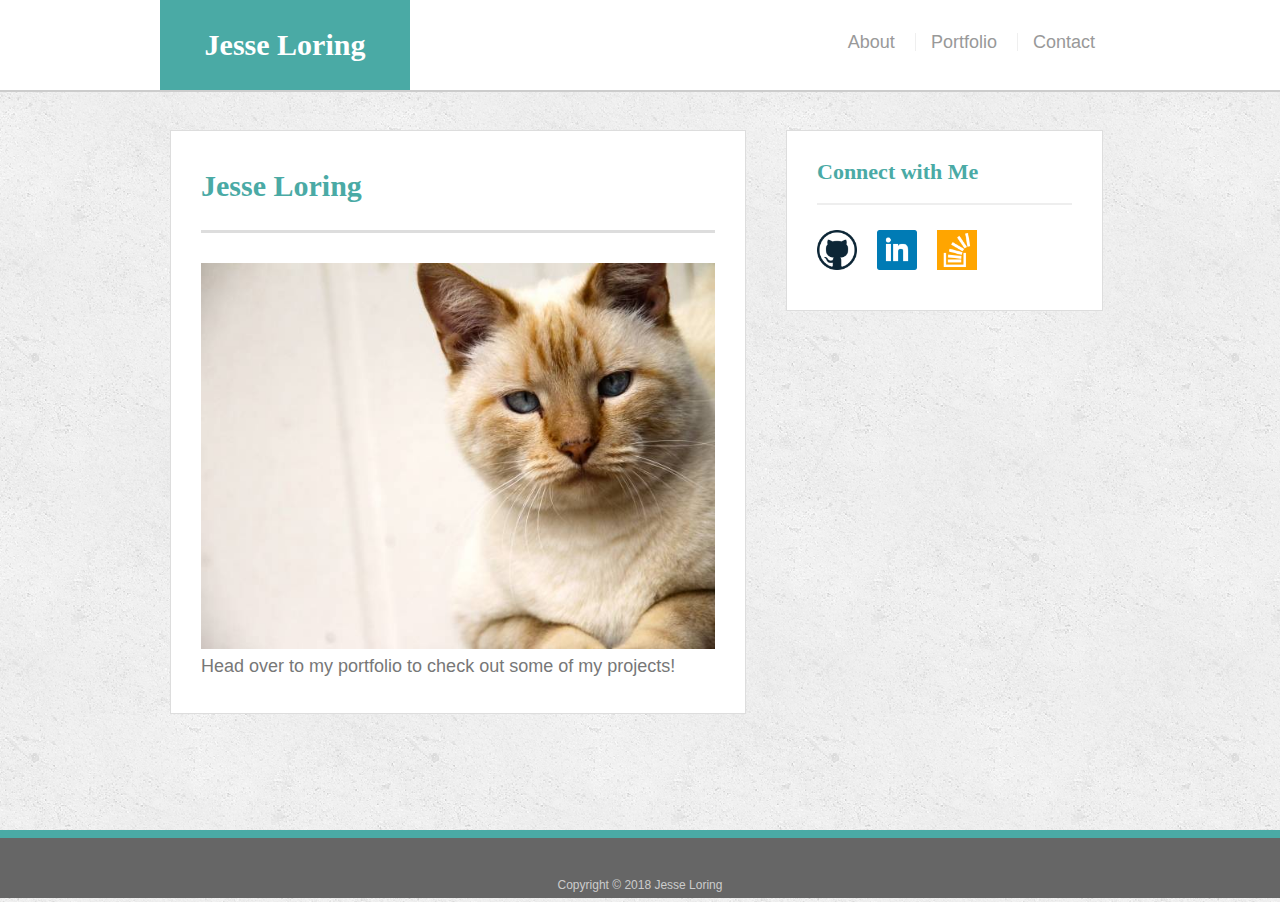
<file: index.html>
<!doctype html>
<html lang="en-us">

<head>
  <meta charset="UTF-8">
  <meta name="viewport" content="width=device-width, initial-scale=1.0">
  <title>About | Your Name</title>
  <link rel="stylesheet" type="text/css" href="assets/css/reset.css">
  <link rel="stylesheet" type="text/css" href="assets/css/style.css">
</head>

<body>

  <header id="masthead">
    <div class="container">
      <a href="index.html" id="logo">Jesse Loring</a>
      <nav>
        <a href="index.html">About</a>
        <a href="portfolio.html">Portfolio</a>
        <a href="contact.html">Contact</a>
      </nav>
    </div>
  </header>

  <div id="main-container" class="container">
    <section class="main-section">
      <h1>Jesse Loring</h1>

      <img src="assets/images/cat.jpg" class="auth-image" alt="Your Name" class="img-responsive">

      <p>Head over to my portfolio to check out some of my projects!</p>

    </section>
    <section class="connect-section">
      <h3>Connect with Me</h3>

          <a href="https://github.com/jloring95" target="_blank">
            <img src="assets/images/githublogo.png" alt="GitHub Logo" class="logo-image">
          </a>
  
          <a href="https://www.linkedin.com/in/jesse-loring-a75358136/" target="_blank">
            <img src="assets/images/linkedinlogo.png" alt="Linkedin Logo" class="logo-image">
          </a>

        <a href="https://stackoverflow.com/users/9451738/jloring" target="_blank">
          <img src="assets/images/stackoverflowlogo.png" alt="Stackoverflow Logo" class="logo-image">  
        </a>

    </section>

  </div>

  <footer>
    <div class="container">
      Copyright &copy; 2018 Jesse Loring
    </div>
  </footer>
</body>

</html>
</file>
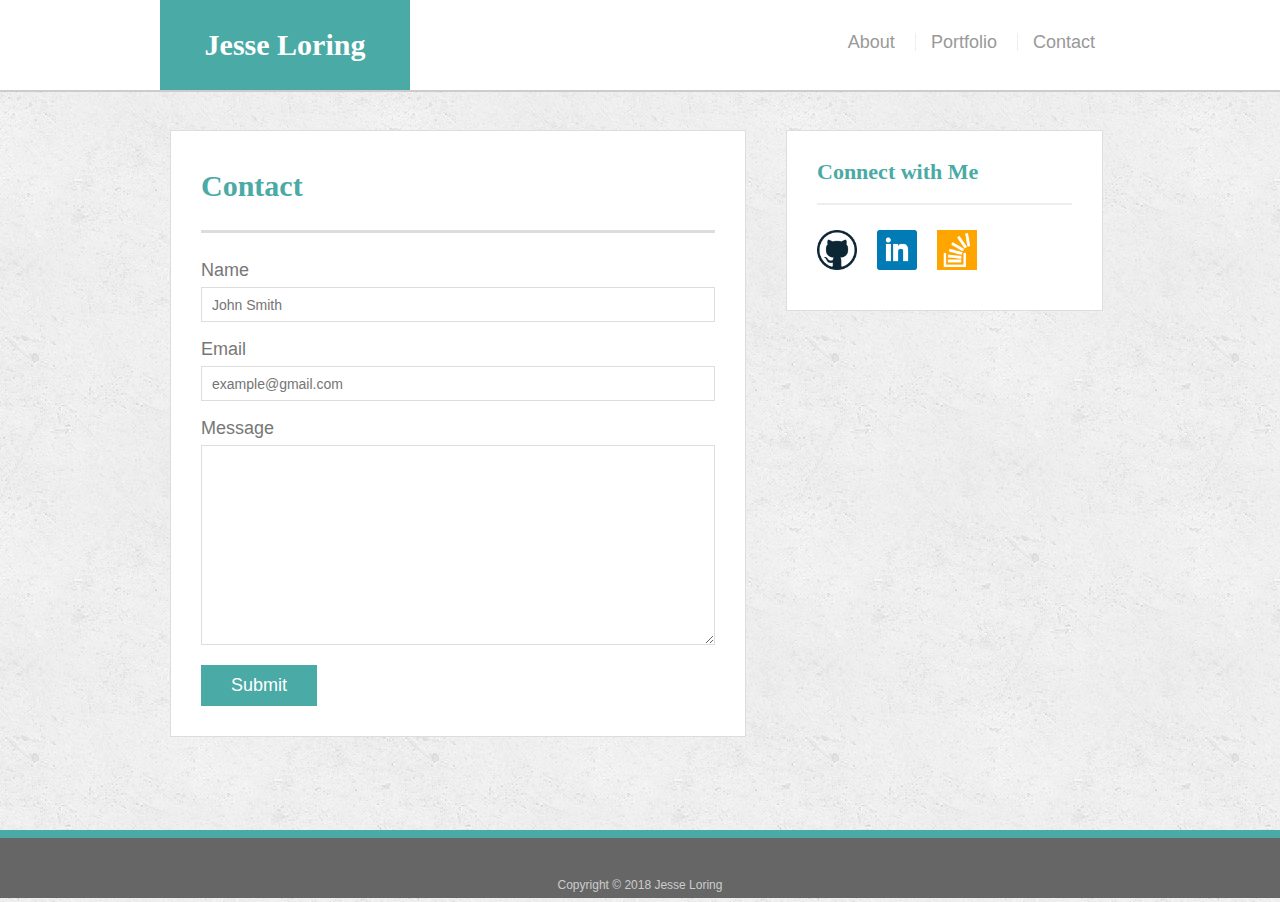
<file: contact.html>
<!doctype html>
<html lang="en-us">

<head>
  <meta charset="UTF-8">
  <meta name="viewport" content="width=device-width, initial-scale=1.0">
  <title>Contact | Your Name</title>
  <link rel="stylesheet" type="text/css" href="assets/css/reset.css">
  <link rel="stylesheet" type="text/css" href="assets/css/style.css">
</head>

<body>

  <header id="masthead">
    <div class="container">
      <a href="index.html" id="logo">Jesse Loring</a>
      <nav>
        <a href="index.html">About</a>
        <a href="portfolio.html">Portfolio</a>
        <a href="contact.html">Contact</a>
      </nav>
    </div>
  </header>

  <div id="main-container" class="container">
    <section class="main-section">
      <h1>Contact</h1>

      <form id="contact-form">
        <ul>
          <li>
            <label for="name">Name</label>
            <input type="text" id="name" name="name" placeholder="John Smith" required="required">
          </li>
          <li>
            <label for="email">Email</label>
            <input type="email" id="email" name="email" placeholder="example@gmail.com" required="required">
          </li>
          <li>
            <label for="message">Message</label>
            <textarea id="message" name="message" required="required"></textarea>
          </li>
        </ul>
        <input type="submit">
      </form>

    </section>

    <section class="connect-section">
        <h3>Connect with Me</h3>
  
            <a href="https://github.com/" target="_blank">
              <img src="assets/images/githublogo.png" alt="GitHub Logo" class="logo-image">
            </a>
    
            <a href="https://www.linkedin.com/" target="_blank">
              <img src="assets/images/linkedinlogo.png" alt="Linkedin Logo" class="logo-image">
            </a>
  
          <a href="https://stackoverflow.com/" target="_blank">
            <img src="assets/images/stackoverflowlogo.png" alt="Stackoverflow Logo" class="logo-image">  
          </a>
  
      </section>

  </div>

  <footer>
    <div class="container">
      Copyright &copy; 2018 Jesse Loring
    </div>
  </footer>
</body>

</html>
</file>
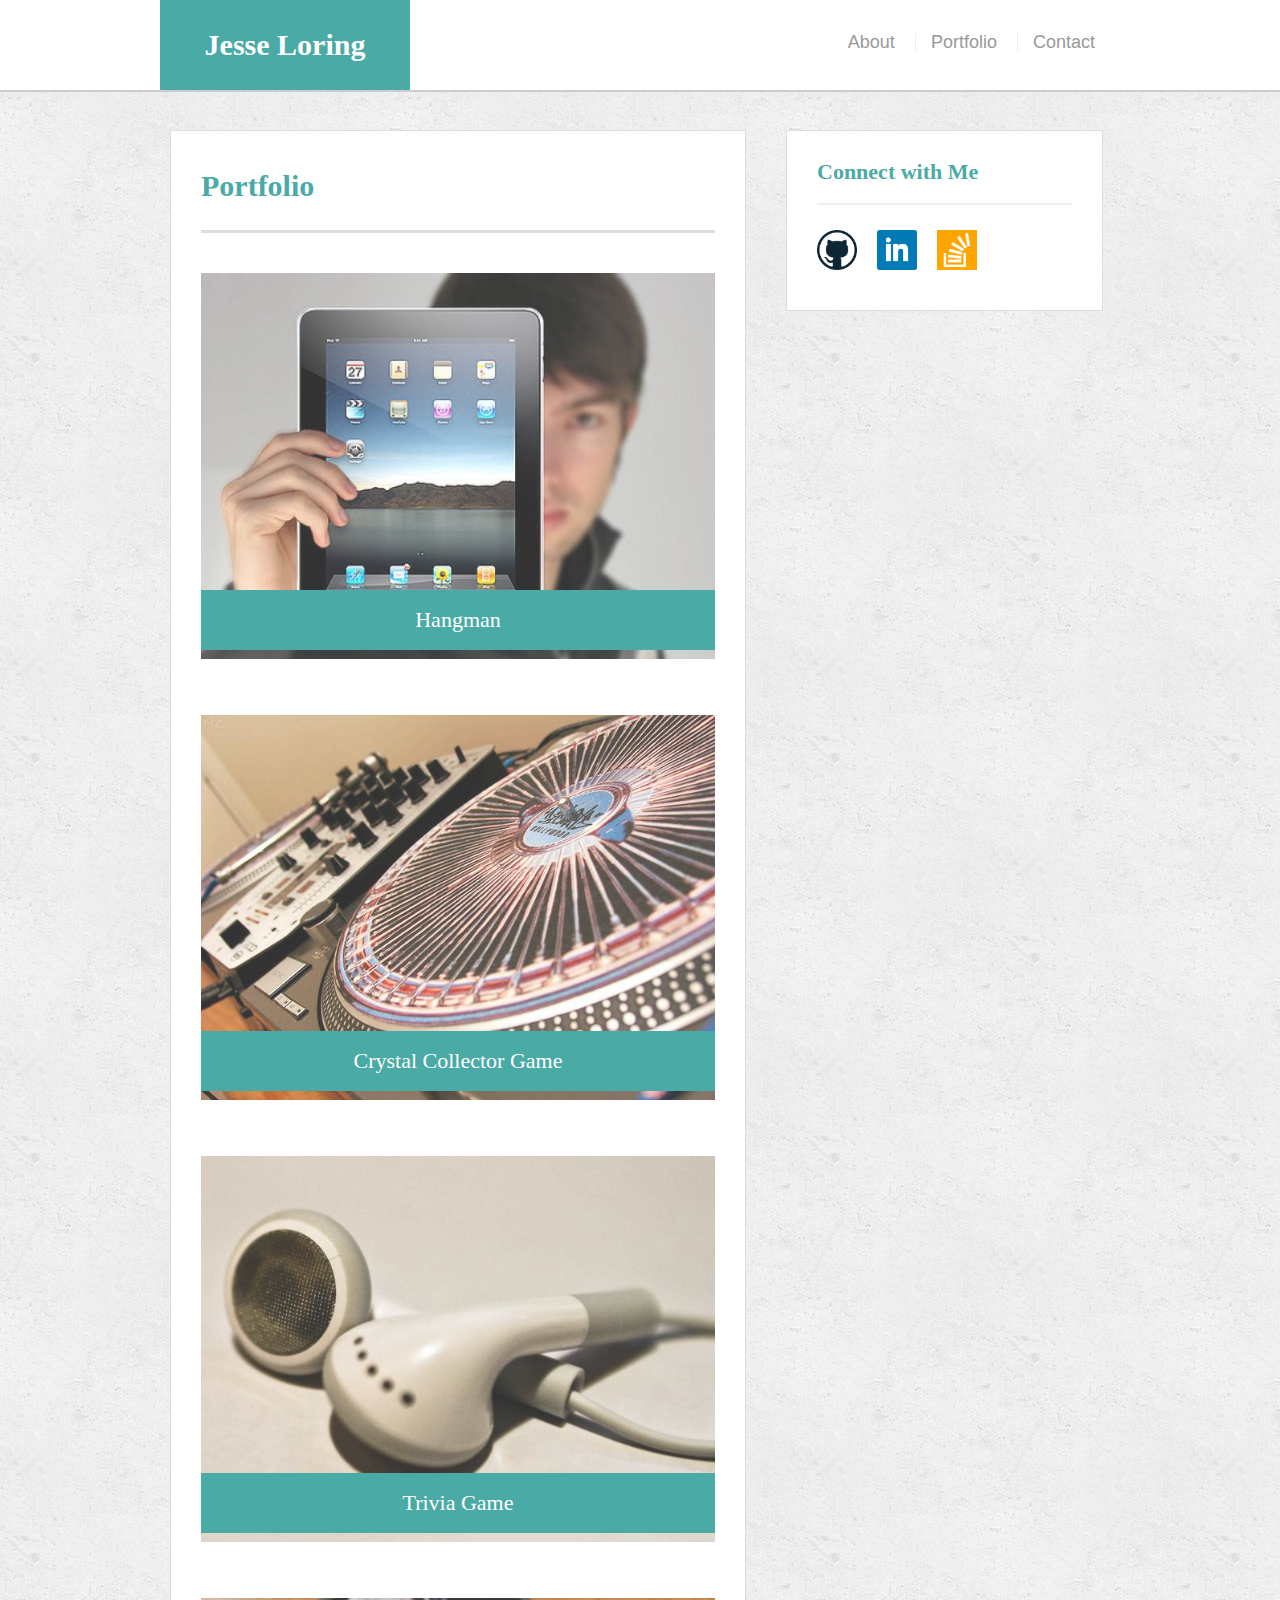
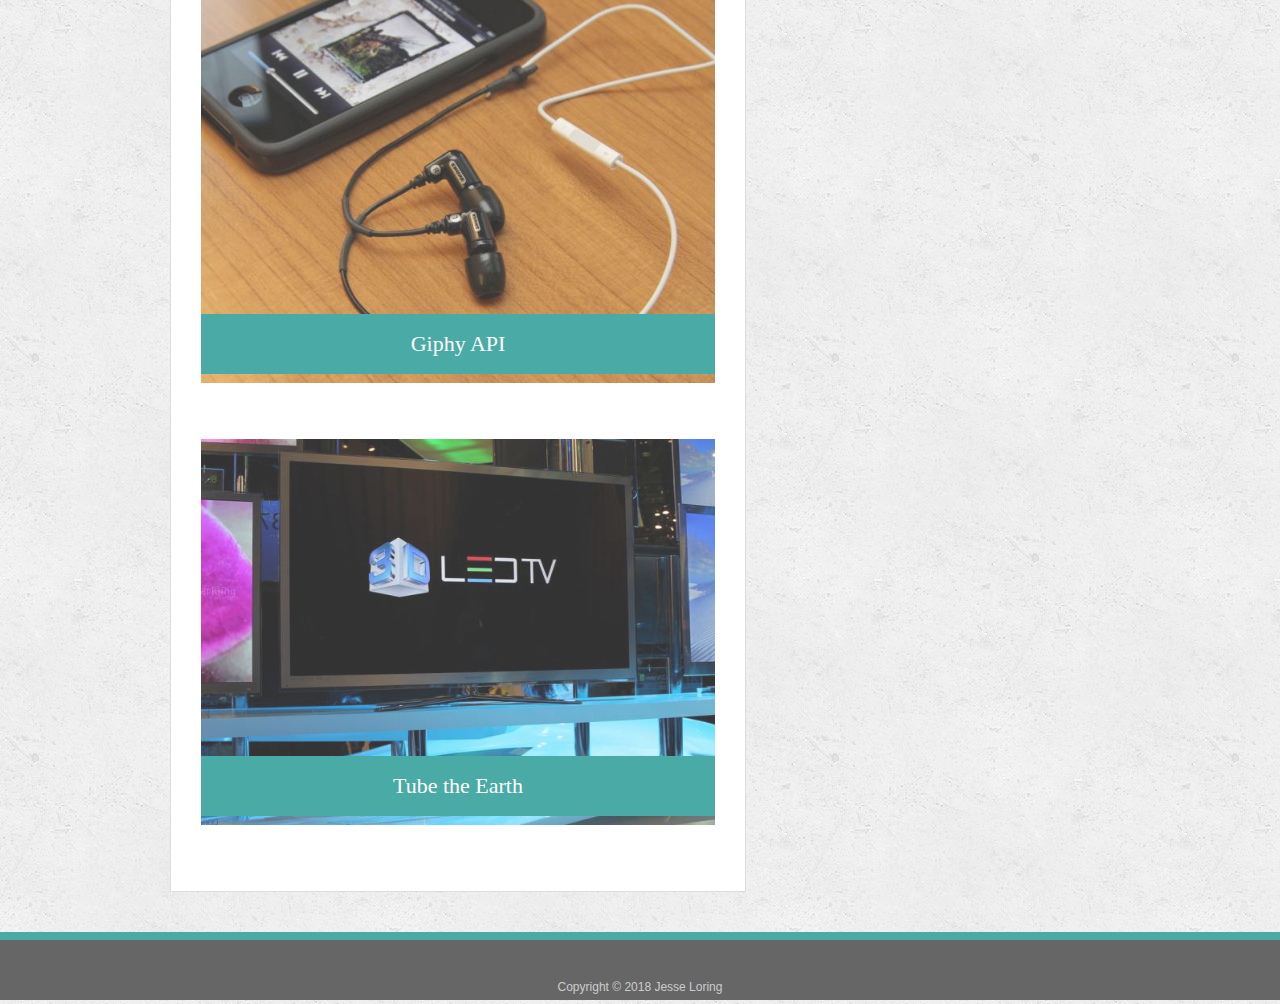
<file: portfolio.html>
<!doctype html>
<html lang="en-us">

<head>
  <meta charset="UTF-8">
  <meta name="viewport" content="width=device-width, initial-scale=1.0">
  <title>Portfolio | Your Name</title>
  <link rel="stylesheet" type="text/css" href="assets/css/reset.css">
  <link rel="stylesheet" type="text/css" href="assets/css/style.css">
</head>

<body>

  <header id="masthead">
    <div class="container">
      <a href="index.html" id="logo">Jesse Loring</a>
      <nav>
        <a href="index.html">About</a>
        <a href="portfolio.html">Portfolio</a>
        <a href="contact.html">Contact</a>
      </nav>
    </div>
  </header>

  <div id="main-container" class="container">
    <section class="main-section">
      <h1>Portfolio</h1>

      <div class="work">
        <a href="https://jloring95.github.io/Hangman-Game/">
        <img src="assets/images/technics-q-c-640-480-1.jpg" alt="hangman">
        </a>

        <h3>Hangman</h3>
      </div>
      <div class="work">
        <a href="https://jloring95.github.io/week-4-game/">
        <img src="assets/images/technics-q-c-640-480-2.jpg" alt="Crystal Game">
        </a>
        
        <h3>Crystal Collector Game</h3>
      </div>
      <div class="work">
        <a href="https://jloring95.github.io/TriviaGame/">
        <img src="assets/images/technics-q-c-640-480-5.jpg" alt="Trivia Game">
        </a>
        
        <h3>Trivia Game</h3>
      </div>
      <div class="work">
        <a href="https://jloring95.github.io/giphy-api/">
        <img src="assets/images/technics-q-c-640-480-7.jpg" alt="Giphy API">
        </a>
        <h3>Giphy API</h3>
      </div>
      <div class="work">
        <a href="https://eightdotfivexoneone.github.io/tube-the-earth/">
        <img src="assets/images/technics-q-c-640-480-9.jpg" alt="Tube the Earth">
        </a>
        <h3>Tube the Earth</h3>
      </div>

    </section>

    <section class="connect-section">
        <h3>Connect with Me</h3>
  
            <a href="https://github.com/" target="_blank">
              <img src="assets/images/githublogo.png" alt="GitHub Logo" class="logo-image">
            </a>
    
            <a href="https://www.linkedin.com/" target="_blank">
              <img src="assets/images/linkedinlogo.png" alt="Linkedin Logo" class="logo-image">
            </a>
  
          <a href="https://stackoverflow.com/" target="_blank">
            <img src="assets/images/stackoverflowlogo.png" alt="Stackoverflow Logo" class="logo-image">  
          </a>
  
      </section>

  </div>

  <footer>
    <div class="container">
      Copyright &copy; 2018 Jesse Loring
    </div>
  </footer>
</body>

</html>
</file>
<file: assets/css/style.css>
body {
  font-family: Arial, "Helvetica Neue", Helvetica, sans-serif;
  font-size: 18px;
  line-height: 34px;
  color: #777;
  background: url("../images/concrete_seamless.png");
}

* {
  box-sizing: border-box;
}

/* general */

.container {
  width: 100%;
  max-width: 960px;
  margin: 0 auto;
  clear: both;
}

h1,
h2,
h3,
p {
  margin-bottom: 20px;
}

p:last-child {
  margin-bottom: 0;
}

h1,
h2,
h3 {
  font-family: Georgia, Times, "Times New Roman", serif;
  font-weight: 700;
  color: #4aaaa5;
}

h1 {
  padding-bottom: 20px;
  font-size: 30px;
  line-height: 49px;
  border-bottom: 3px solid #ddd;
}

h2,
h3 {
  font-size: 22px;
}

/* header */

#masthead {
  position: fixed;
  z-index: 99;
  width: 100%;
  margin: 0 0 30px;
  overflow: auto;
  color: #fff;
  background: #fff;
  border-bottom: 2px solid #ccc;
}

#logo {
  float: left;
  width: 250px;
  height: 90px;
  font-family: Georgia, Times, "Times New Roman", serif;
  font-size: 30px;
  font-weight: 700;
  line-height: 90px;
  color: #fff;
  text-align: center;
  text-decoration: none;
  background: #4aaaa5;
}

nav {
  float: right;
  margin-top: 25px;
  padding-right: 25px;
}

nav a {
  display: inline-block;
  padding-left: 15px;
  margin-left: 15px;
  line-height: 18px;
  color: #999;
  text-decoration: none;
  border-left: 1px solid #efefef;
}

nav a:first-child {
  border-left: 0 none;
}

/* footer */

footer {
  padding: 30px 0;
  clear: both;
  font-size: 12px;
  color: #fff;
  color: #ccc;
  text-align: center;
  background: #666;
  border-top: 8px solid #4aaaa5;
  height: 50px;
}

h3, h2 {
  padding-bottom: 20px;
  margin-bottom: 15px;
  line-height: 22px;
  border-bottom: 2px solid #eee;
}

/* main */

#main-container {
  padding-top: 130px;
  min-height: calc(100vh - 70px);
}

.main-section {
  float: left;
  width: 60%;
  max-width: 960px;
  padding: 30px;
  margin: 0 0 40px 10px;
  background: #fff;
  border: 1px solid #ddd;
}

.connect-section{
  float: left;
  width: 33%;
  max-width: 960px;
  padding: 30px;
  margin: 0 0 0 40px;
  background: #fff;
  border: 1px solid #ddd;
}
.logo-image {
  float: left;
  width: 40px;
  height: auto;
  margin-top: 10px;
  margin-right: 20px;
  margin-bottom: 10px;
}

/* portfolio page */

.work {
  position: relative;
  float: left;
  width: 100%;
  margin: 20px 0 25px;
  overflow: auto;
}

.work:nth-child(even) {
  margin-right: 40px;
}

.work img {
  width: 100%;
  border: 0 none;
  opacity: 0.8;
}

.work h3 {
  position: absolute;
  bottom: 20px;
  width: 100%;
  padding: 15px;
  margin-bottom: 0;
  font-weight: 300;
  line-height: 30px;
  color: #fff;
  text-align: center;
  background: #4aaaa5;
  border-bottom: 0;
}

.auth-image {
  float: left;
  width: 100%;
  height: auto;
  margin-top: 10px;
  margin-right: 25px;
}

/* contact page */

#contact-form ul {
  margin-bottom: 20px;
}

#contact-form li {
  margin-bottom: 10px;
}

label,
input[type=text],
input[type=email],
textarea {
  display: block;
  width: 100%;
}

input[type=text],
input[type=email],
textarea {
  height: 35px;
  padding: 0 10px;
  font-size: 14px;
  border: 1px solid #ddd;
}

textarea {
  height: 200px;
}

input[type=submit] {
  padding: 10px 30px;
  font-size: 18px;
  color: #fff;
  cursor: pointer;
  background: #4aaaa5;
  border: 0 none;
}

@media screen and (max-width: 768px) {
  
  .main-section {
    float: left;
    width: 97%;
    max-width: 760px;
    padding: 30px;
    padding-right: 15px;
    margin-right: 20px;
    margin: 0 0 40px 10px;
    background: #fff;
    border: 1px solid #ddd;
  }
  
  .connect-section{
    float: left;
    width: 97%;
    max-width: 760px;
    padding: 30px;
    margin: 0 0 40px 10px;
    background: #fff;
    border: 1px solid #ddd;
  }
  .work {
    position: relative;
    float: left;
    width: 45%;
    margin: 20px 0 20px;
    overflow: auto;
  }
  .auth-image {
    float: left;
    width: 50%;
    height: auto;
    margin-top: 10px;
    margin-right: 25px;
  }
}
@media screen and (max-width: 640px){
  .main-section {
    float: left;
    width: 97%;
    max-width: 760px;
    padding: 30px;
    padding-right: 15px;
    margin-right: 20px;
    margin: 0 0 40px 10px;
    margin-top:60px;
    background: #fff;
    border: 1px solid #ddd;
  }
  
  .connect-section{
    float: left;
    width: 97%;
    max-width: 760px;
    padding: 30px;
    margin: 0 0 40px 10px;
    background: #fff;
    border: 1px solid #ddd;
  }
  .work {
    position: relative;
    float: left;
    width: 97%;
    margin: 20px 0 20px;
    overflow: auto;
  }
  .auth-image {
    float: left;
    width: 97%;
    height: auto;
    margin-top: 10px;
    margin-right: 25px;
  }
  #logo {
  
    width: 100%;
    height: 80px;
    font-family: Georgia, Times, "Times New Roman", serif;
    font-size: 30px;
    font-weight: 700;
    line-height: 80px;
    color: #fff;
    text-align: center;
    text-decoration: none;
    background: #4aaaa5;
  }
  nav {
    margin-top: 20px;
    margin-bottom: 20px;
    width: 100%;
  }
  
  nav a {
    width:31%;
    margin-left: auto;
    margin-right: auto;
    line-height: 18px;
    color: #999;
    text-decoration: none;
    border-left: 1px solid #efefef;
    text-align: center;
  }

}
</file>
